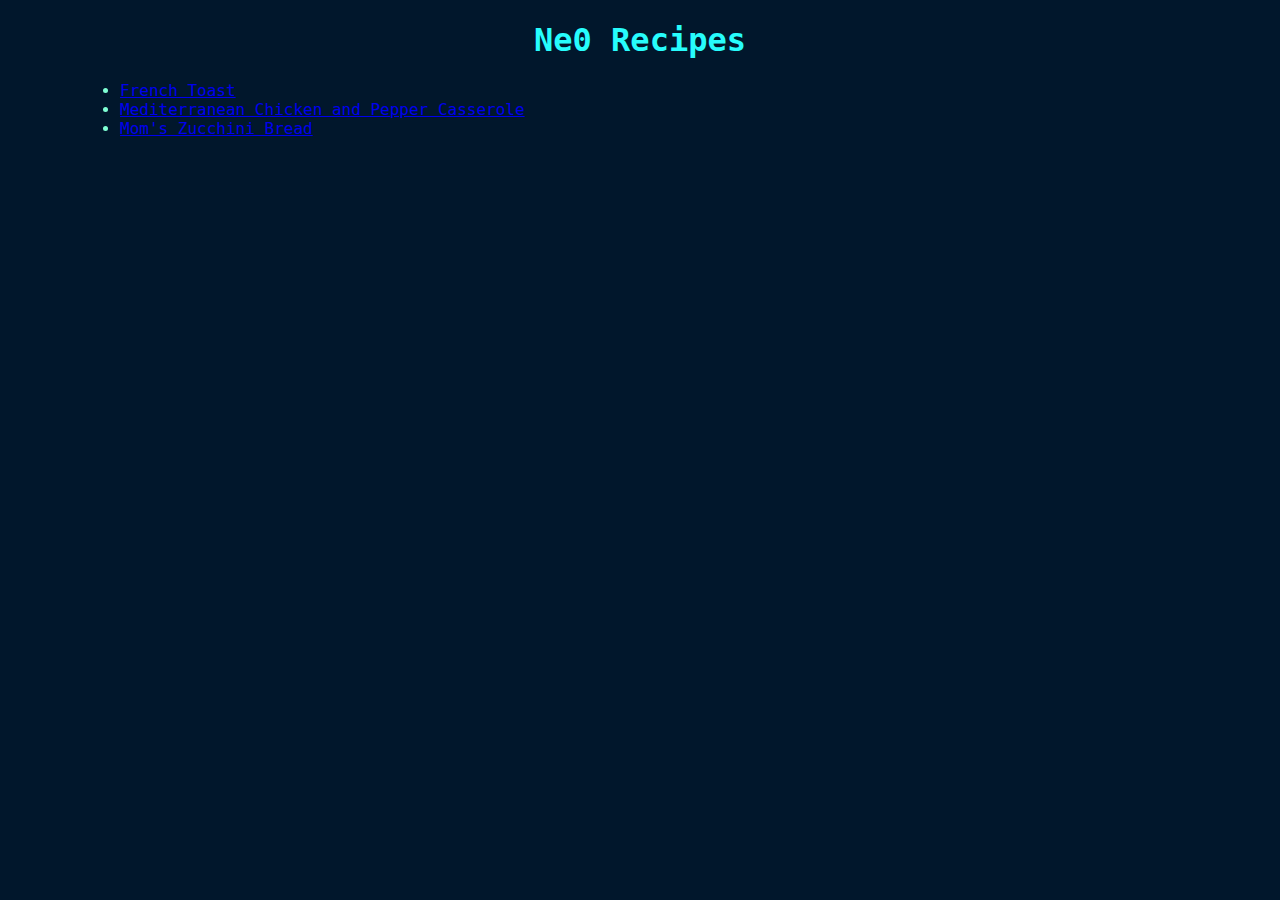
<file: index.html>
<!DOCTYPE html>
<html lang="en">
    <head>
        <meta charset="utf-8">
        <title>Ne0 Recipes</title>
        <link rel="stylesheet" href="style.css">
    </head>

    <body>
        <h1>Ne0 Recipes</h1>
        <ul>
            <li><a href="recipes/french-toast.html">French Toast</a></li>
            <li><a href="recipes/mediterranian-chicken-and-pepper-casserole.html">
                Mediterranean Chicken and Pepper Casserole</a></li>
            <li><a href="recipes/moms-zucchini-bread.html">Mom's Zucchini Bread</a></li>
        </ul>
    </body>
</html>
</file>
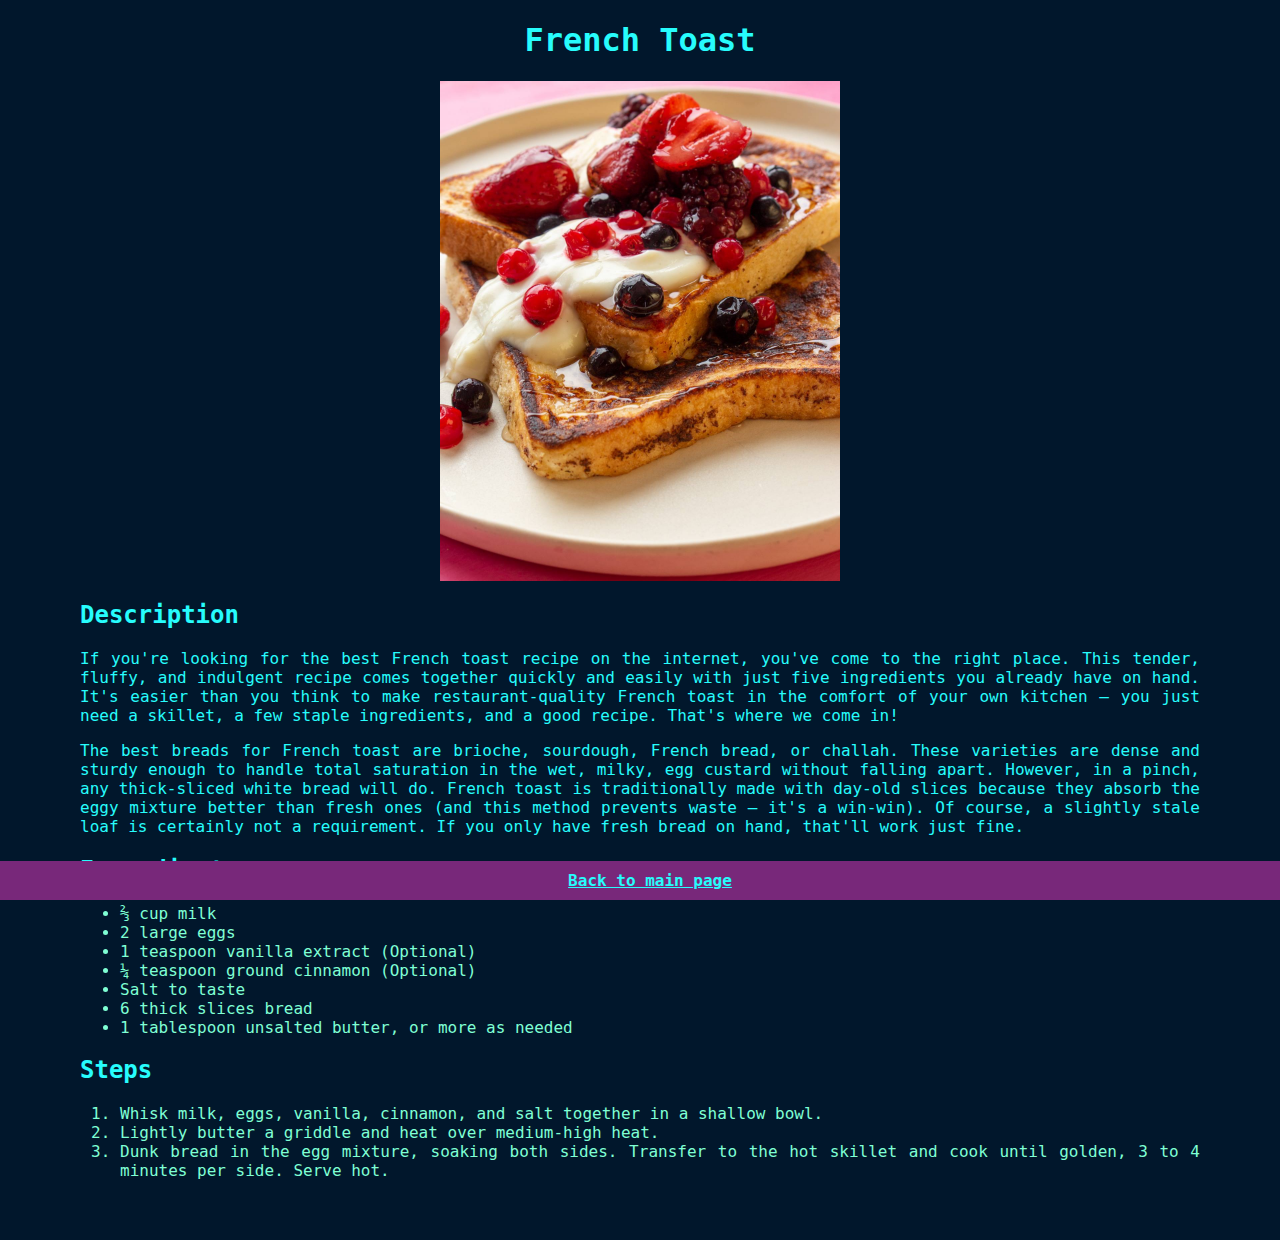
<file: recipes/french-toast.html>
<!DOCTYPE html>
<html lang="en">
    <head>
        <meta charset="UTF-8">
        <title>French Toast</title>
        <link rel="stylesheet" href="../style.css">
    </head>

    <body>
        <h1>French Toast</h1>

        <img src="../images/french-toast" alt="a Delicious French Toast">

        <h2>Description</h2>
        <p>
            If you're looking for the best French toast recipe on the internet, you've come to the right place. This tender, 
            fluffy, and indulgent recipe comes together quickly and easily with just five ingredients you already have on hand. 
            It's easier than you think to make restaurant-quality French toast in the comfort of your own kitchen – you just 
            need a skillet, a few staple ingredients, and a good recipe. That's where we come in!
        </p>

        <p>
            The best breads for French toast are brioche, sourdough, French bread, or challah. These varieties are dense and sturdy 
            enough to handle total saturation in the wet, milky, egg custard without falling apart. However, in a pinch, any thick-sliced 
            white bread will do. French toast is traditionally made with day-old slices because they absorb the eggy mixture better than 
            fresh ones (and this method prevents waste – it's a win-win). Of course, a slightly stale loaf is certainly not a requirement. 
            If you only have fresh bread on hand, that'll work just fine. 
        </p>

        <h2>Ingredients</h2>
        <ul>
            <li>⅔ cup milk</li>
            <li>2 large eggs</li>
            <li>1 teaspoon vanilla extract (Optional)</li>
            <li>¼ teaspoon ground cinnamon (Optional)</li>
            <li>Salt to taste</li>
            <li>6 thick slices bread</li>
            <li>1 tablespoon unsalted butter, or more as needed</li>
        </ul>

        <h2>Steps</h2>
        <ol>
            <li>Whisk milk, eggs, vanilla, cinnamon, and salt together in a shallow bowl.</li>
            <li>Lightly butter a griddle and heat over medium-high heat.</li>
            <li class="bottom">Dunk bread in the egg mixture, soaking both sides. Transfer to the hot skillet and cook until golden, 
                3 to 4 minutes per side. Serve hot.
        </ol>

        <a class="footer" href="../index.html">Back to main page</a>
    </body>
</html>
</file>
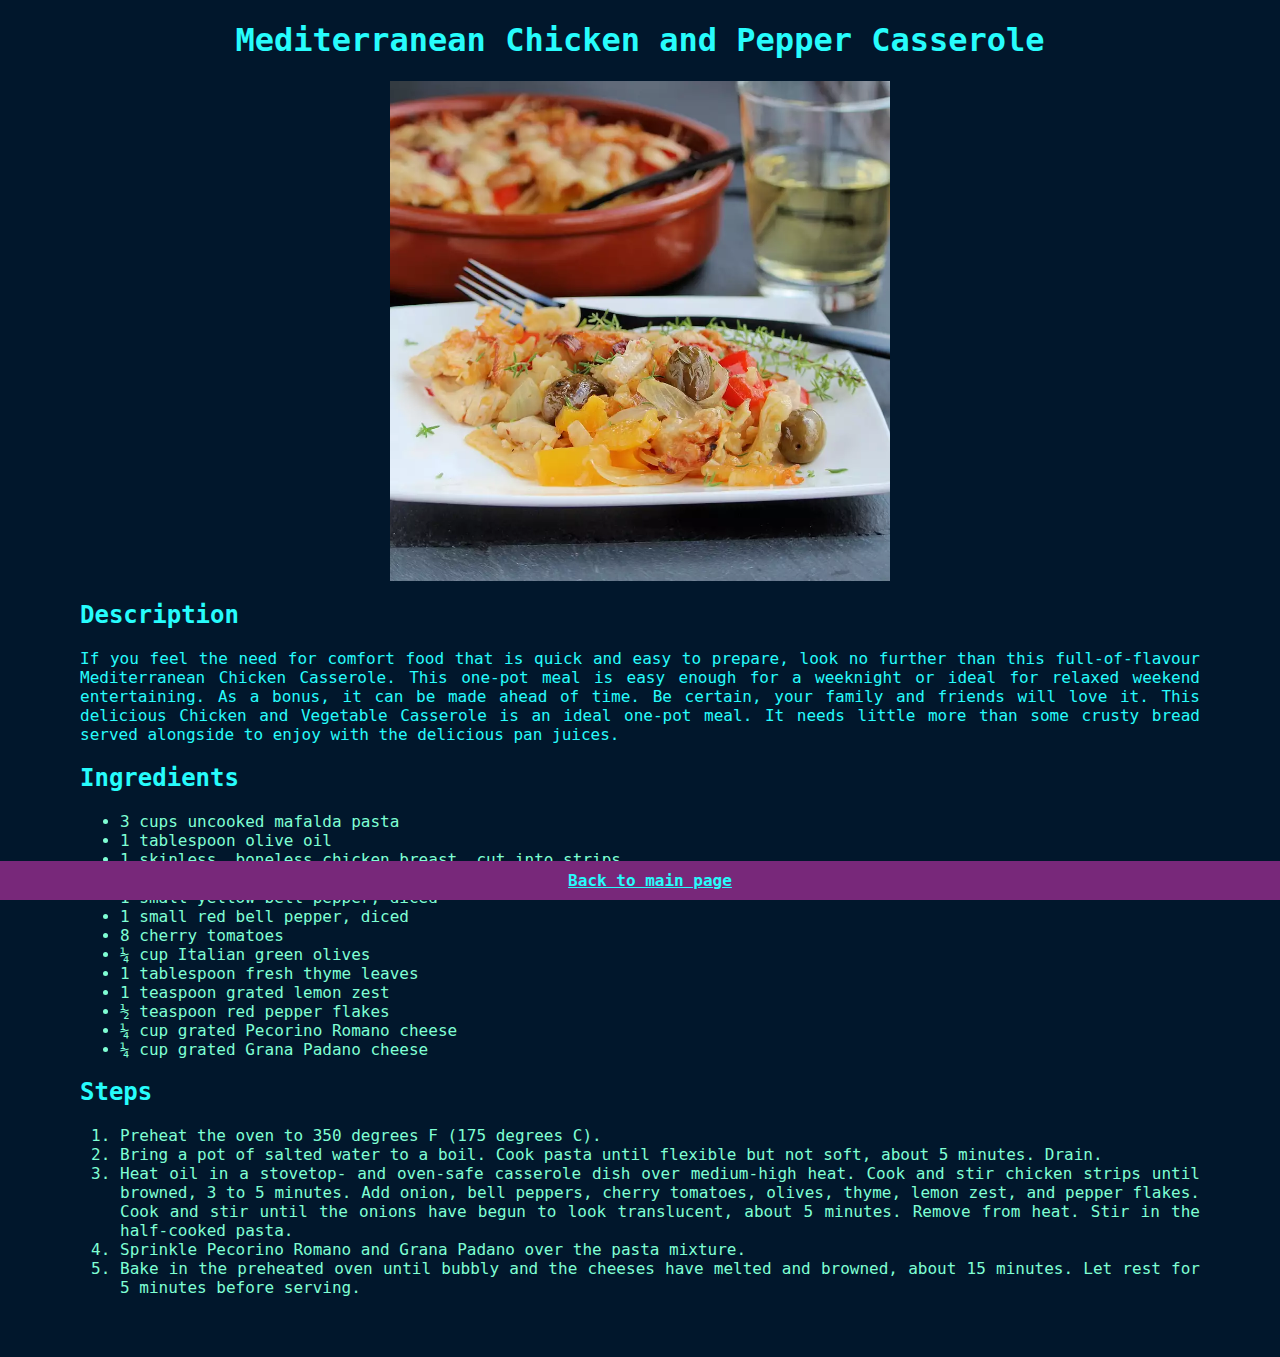
<file: recipes/mediterranian-chicken-and-pepper-casserole.html>
<!DOCTYPE html>
<html lang="en">
    <head>
        <meta charset="UTF-8">
        <title>Mediterranean Chicken and Pepper Casserole</title>
        <link rel="stylesheet" href="../style.css">
    </head>

    <body>
        <h1>Mediterranean Chicken and Pepper Casserole</h1>

        <img src="../images/mediterranian-chicken-n-pepper-casserole.webp" alt="a Mediterranean Chicken and Pepper Casserole">

        <h2>Description</h2>
        <p>
            If you feel the need for comfort food that is quick and easy to prepare, look no further
            than this full-of-flavour Mediterranean Chicken Casserole. This one-pot meal is easy enough 
            for a weeknight or ideal for relaxed weekend entertaining. As a bonus, it can be made ahead 
            of time. Be certain, your family and friends will love it. This delicious Chicken and 
            Vegetable Casserole is an ideal one-pot meal. It needs little more than some crusty bread served alongside to enjoy with the delicious pan juices.
        </p>

        <h2>Ingredients</h2>
        <ul>
            <li>3 cups uncooked mafalda pasta</li>
            <li>1 tablespoon olive oil</li>
            <li>1 skinless, boneless chicken breast, cut into strips</li>
            <li>1 small yellow onion, diced</li>
            <li>1 small yellow bell pepper, diced</li>
            <li>1 small red bell pepper, diced</li>
            <li>8 cherry tomatoes</li>
            <li>¼ cup Italian green olives</li>
            <li>1 tablespoon fresh thyme leaves</li>
            <li>1 teaspoon grated lemon zest</li>
            <li>½ teaspoon red pepper flakes</li>
            <li>¼ cup grated Pecorino Romano cheese</li>
            <li>¼ cup grated Grana Padano cheese</li>
        </ul>

        <h2>Steps</h2>
        <ol>
            <li>Preheat the oven to 350 degrees F (175 degrees C).</li>
            <li>Bring a pot of salted water to a boil. Cook pasta until flexible 
                but not soft, about 5 minutes. Drain.</li>
            <li>Heat oil in a stovetop- and oven-safe casserole dish over medium-high 
                heat. Cook and stir chicken strips until browned, 3 to 5 minutes. Add onion, 
                bell peppers, cherry tomatoes, olives, thyme, lemon zest, and pepper flakes. 
                Cook and stir until the onions have begun to look translucent, about 5 minutes. 
                Remove from heat. Stir in the half-cooked pasta.</li>
            <li>Sprinkle Pecorino Romano and Grana Padano over the pasta mixture.</li>
            <li class="bottom">Bake in the preheated oven until bubbly and the cheeses have melted and browned, 
                about 15 minutes. Let rest for 5 minutes before serving.</li>
        </ol>

        <a class="footer" href="../index.html">Back to main page</a>
    </body>
</html>
</file>
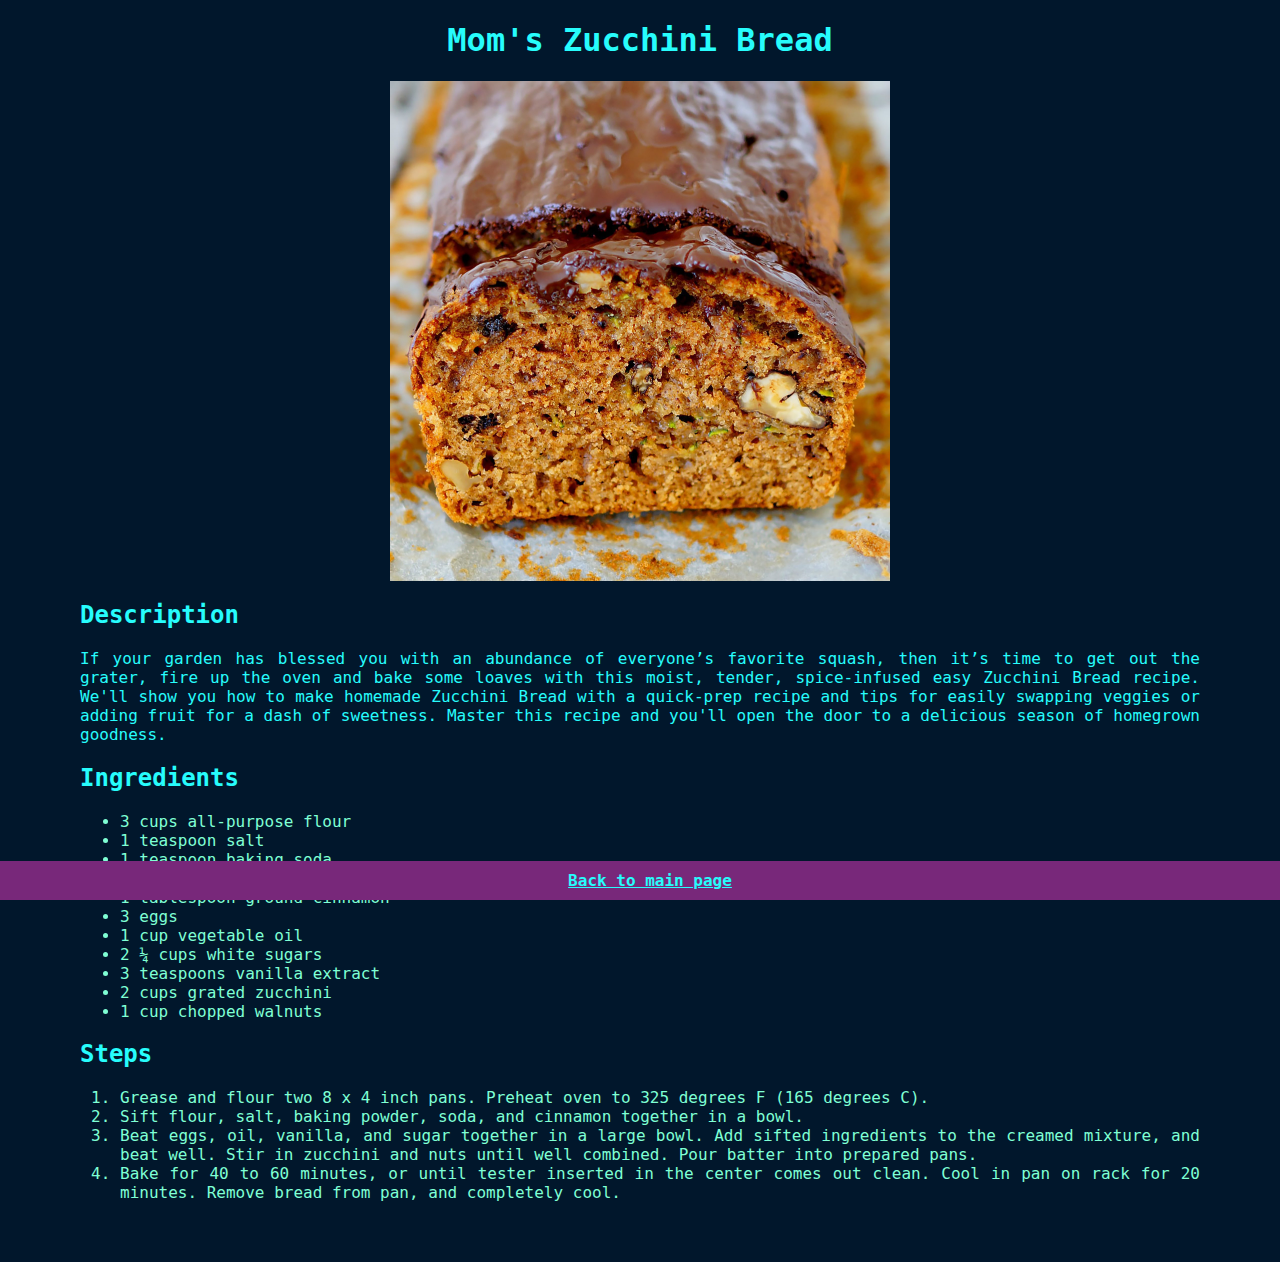
<file: recipes/moms-zucchini-bread.html>
<!DOCTYPE html>
<html lang="en">
    <head>
        <meta charset="UTF-8">
        <title>Mom's Zucchini Bread</title>
        <link rel="stylesheet" href="../style.css">
    </head>

    <body>
        <h1>Mom's Zucchini Bread</h1>

        <img src="../images/zucchini-bread.jpeg" alt="a Zucchini bread">

        <h2>Description</h2>
        <p>
            If your garden has blessed you with an abundance of everyone’s favorite 
            squash, then it’s time to get out the grater, fire up the oven and bake 
            some loaves with this moist, tender, spice-infused easy Zucchini Bread 
            recipe. We'll show you how to make homemade Zucchini Bread with a 
            quick-prep recipe and tips for easily swapping veggies or adding fruit for
            a dash of sweetness. Master this recipe and you'll open the door to a 
            delicious season of homegrown goodness.
        </p>

        <h2>Ingredients</h2>
        <ul>
            <li>3 cups all-purpose flour</li>
            <li>1 teaspoon salt</li>
            <li>1 teaspoon baking soda</li>
            <li>1 teaspoon baking powder</li>
            <li>1 tablespoon ground cinnamon</li>
            <li>3 eggs</li>
            <li>1 cup vegetable oil</li>
            <li>2 ¼ cups white sugars</li>
            <li>3 teaspoons vanilla extract</li>
            <li>2 cups grated zucchini</li>
            <li>1 cup chopped walnuts</li>
        </ul>

        <h2>Steps</h2>
        <ol>
            <li>Grease and flour two 8 x 4 inch pans. Preheat oven to 325 degrees F 
                (165 degrees C).</li>
            <li>Sift flour, salt, baking powder, soda, and cinnamon together in a bowl.</li>
            <li>Beat eggs, oil, vanilla, and sugar together in a large bowl. Add 
                sifted ingredients to the creamed mixture, and beat well. Stir in 
                zucchini and nuts until well combined. Pour batter into prepared pans.</li>
            <li class="bottom">Bake for 40 to 60 minutes, or until tester inserted in the center 
                comes out clean. Cool in pan on rack for 20 minutes. Remove bread 
                from pan, and completely cool.</li>
        </ol>

        <a class="footer" href="../index.html">Back to main page</a>
    </body>
</html>
</file>
<file: style.css>
body {
    font-family: "monospace", sans-serif;
    background-color: rgb(1, 23, 44);
    color:#27fcfc;
    text-align: justify;
    margin-left: 80px;
    margin-right: 80px;
}

h1 {
    color:rgb(39, 252, 252);
    text-align: center;
}

li {
    color: aquamarine;
}

img {
    height: 500px;
    width: auto;
    display: block;
    margin-left: auto;
    margin-right: auto;
}

.footer {
  position: fixed;
  left: 0;
  bottom: 0;
  width: 100%;
  background-color: rgb(120, 40, 122);
  color: #27fcfc;
  text-align: center;
  font-weight: bold;
  padding: 10px;
}

.bottom {
    margin-bottom: 60px;
}
</file>
